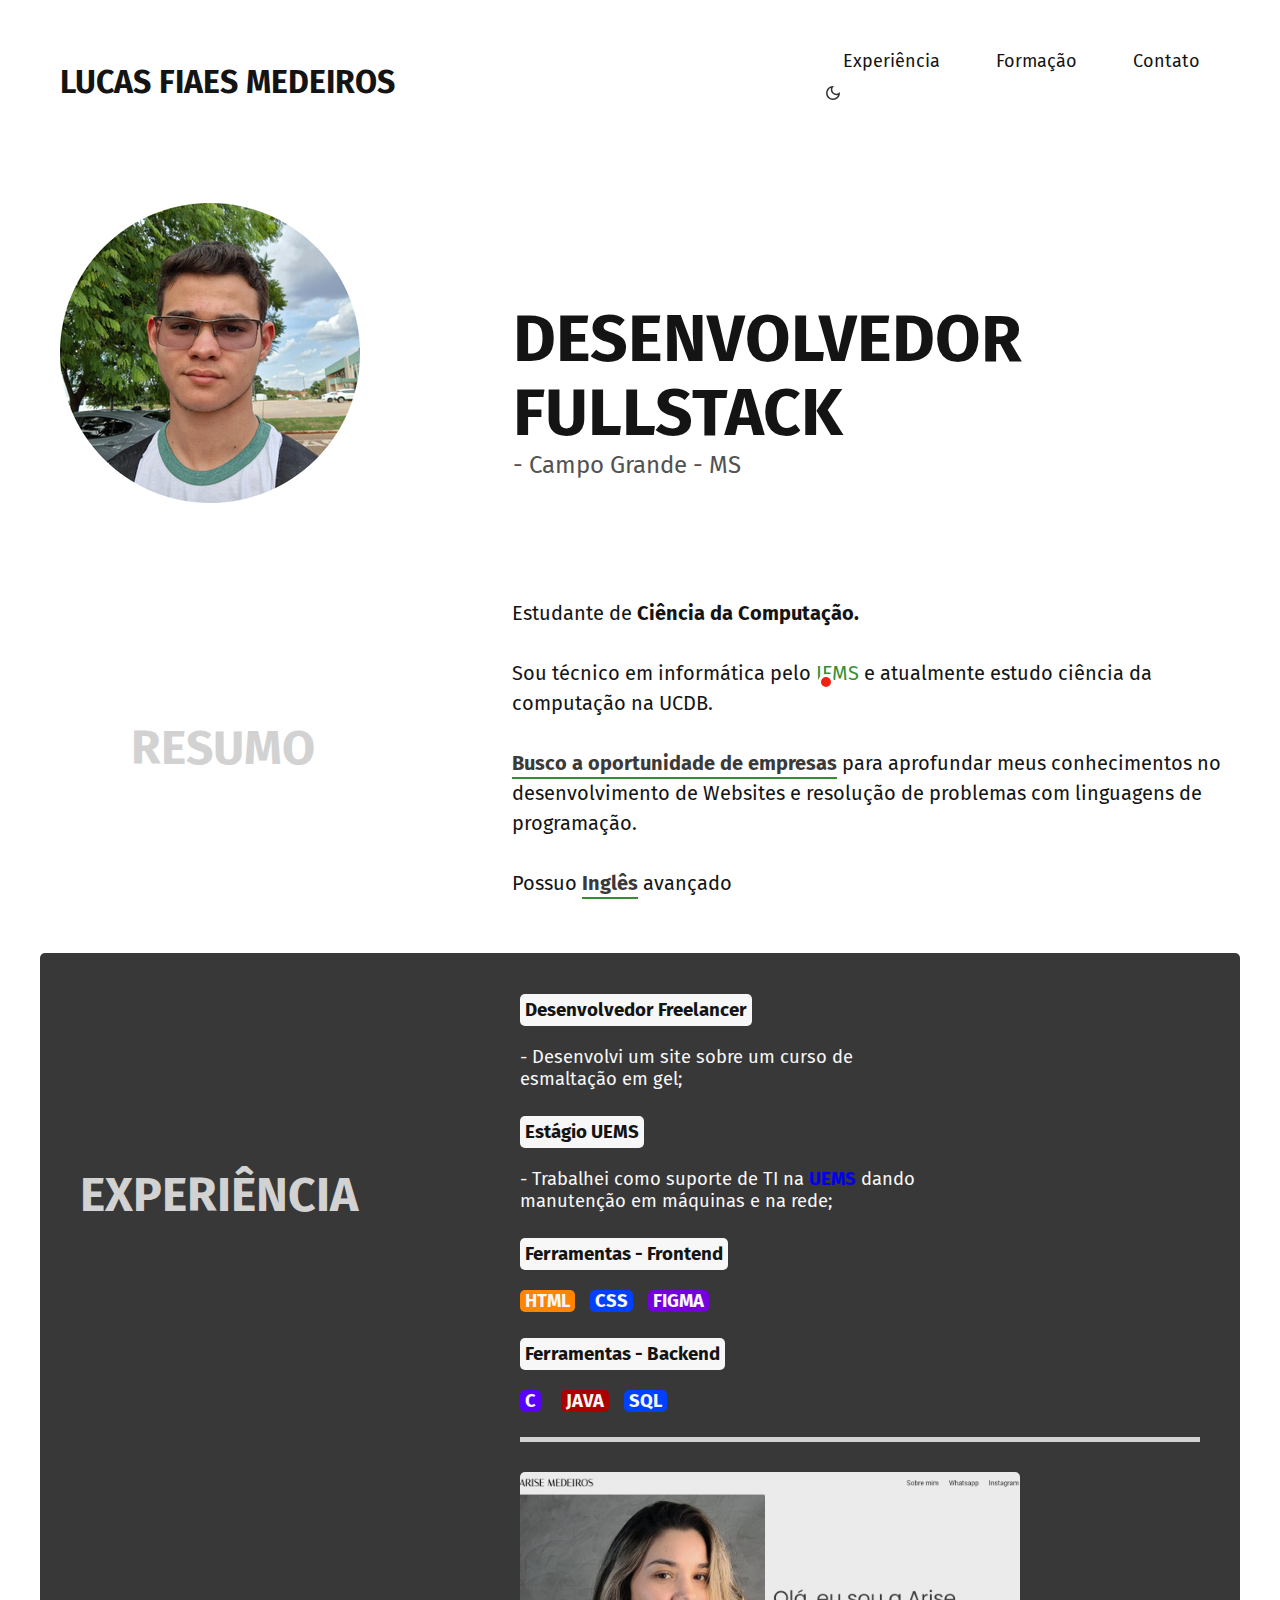
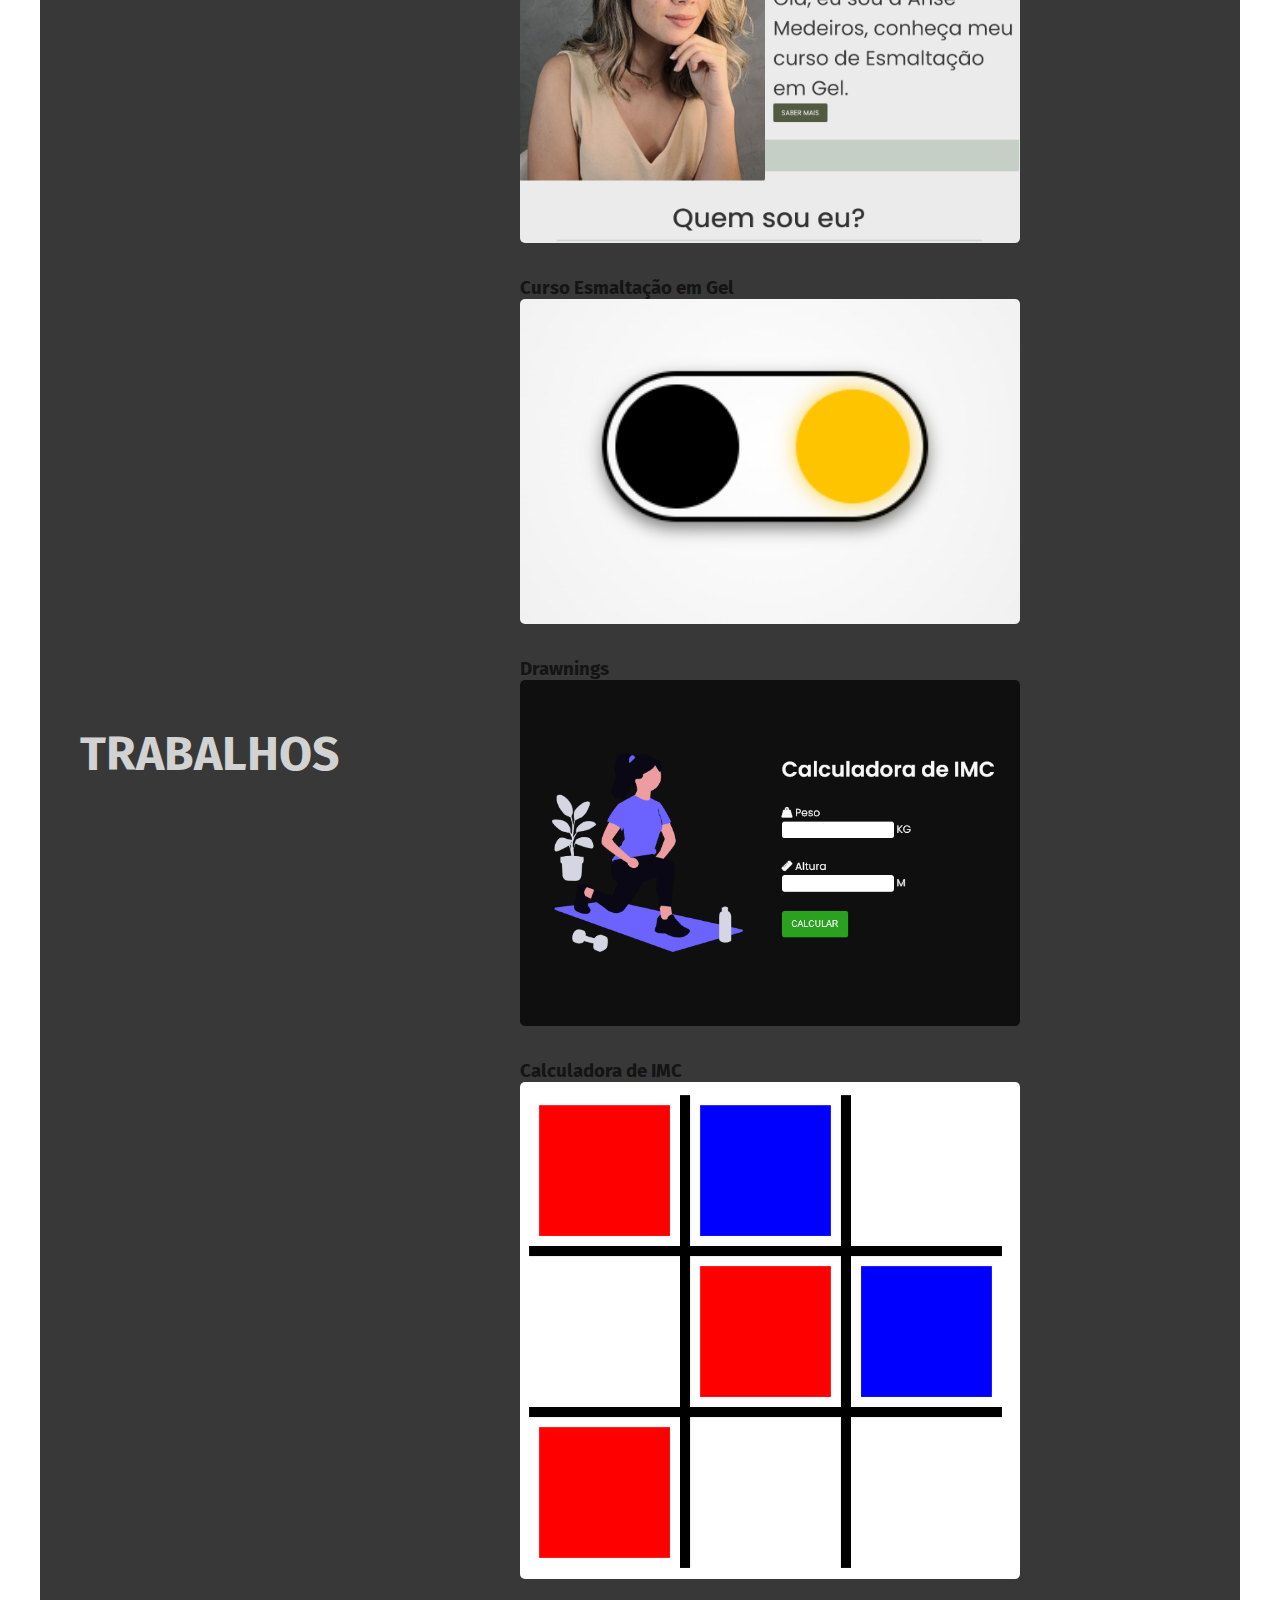
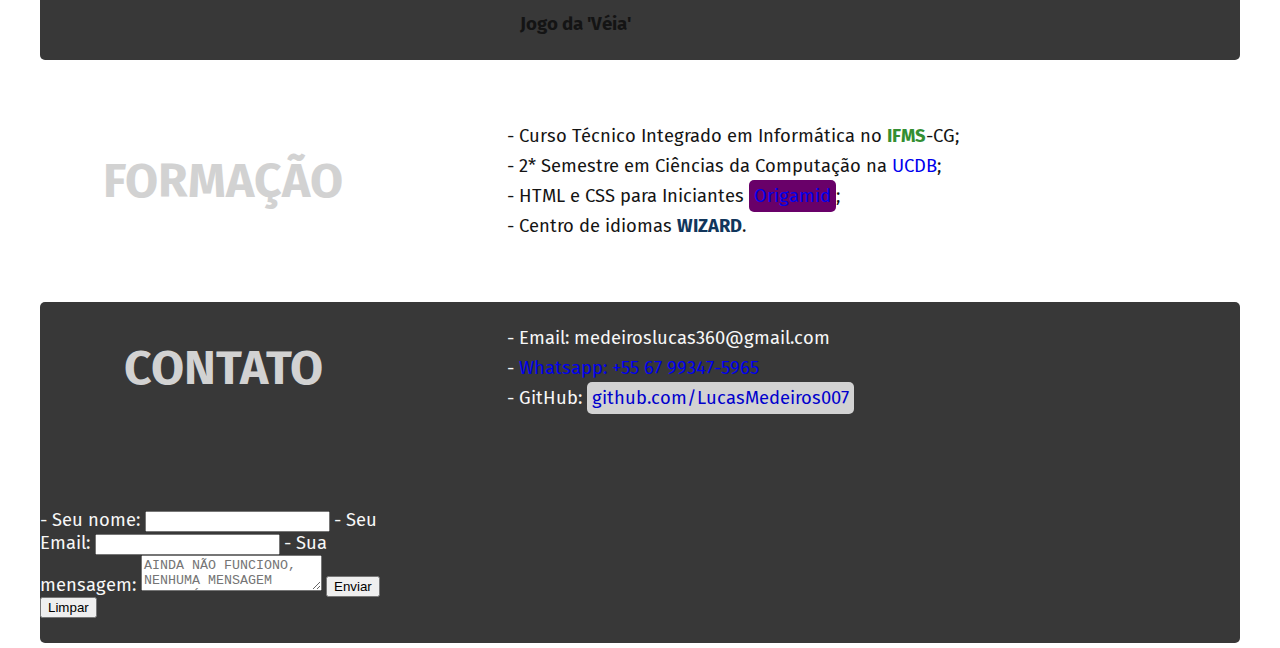
<file: index.html>
<!DOCTYPE html>
<html lang="pt-BR">

<head>
    <meta charset="UTF-8">
    <meta name="viewport" content="width=device-width, initial-scale=1.0">
    <title>Meu Portifólio</title>
    <link rel="stylesheet" href="./css/style.css">
    <link rel="icon" href="./img/icone-introducao.png">

    <link rel="preconnect" href="https://fonts.googleapis.com">
    <link rel="preconnect" href="https://fonts.gstatic.com" crossorigin>
    <link href="https://fonts.googleapis.com/css2?family=Fira+Sans:wght@400;700&display=swap" rel="stylesheet">
</head>

<body>
    <header class="header" id="header">
        <h1>LUCAS FIAES MEDEIROS</h1>

        <div class="navegadores">
            <nav>
                <ul class="header-menu js-menu">
                    <li><a href="#experiencia">Experiência</a></li>
                    <li><a href="#formacao">Formação</a></li>
                    <li><a href="#contato">Contato</a></li>
                </ul>
            </nav>

            <div class="trilho" id="trilho">
                <div class="indicador"></div>
                <img id="lua" src="./img/dark_mode_18dp_2E2E2E_FILL0_wght400_GRAD0_opsz20.svg" alt="">
                <img id="sol" src="./img/light_mode_18dp_FFFFFF_FILL0_wght400_GRAD0_opsz20.svg" alt="">
            </div>
        </div>

    </header>

    <main class="introducao-bkg" id="introducao">
        <div class="introducao">
            <img src="./img/perf.png" alt="Imagem do desenvolvedor">

            <div>
                <h1 class="h1"><br>DESENVOLVEDOR<br>FULLSTACK<br></h1>
                <p>- Campo Grande - MS</p>
            </div>
        </div>
    </main>

    <section class="resumo" aria-label="resumo" id="resumo">
        <h2 class="subtituloResumo">RESUMO</h2>
        <div>
            <p class="resumo-texto">Estudante de <strong class="desenvFull">Ciência da Computação.</strong><br><br>Sou
                técnico em
                informática pelo <span class="ifms">IFMS</span> e atualmente estudo ciência da computação na UCDB.
                <br><br> <strong class="busco">Busco a oportunidade de empresas</strong>
                para aprofundar meus conhecimentos no desenvolvimento de Websites e resolução de problemas com
                linguagens de programação.
                <br><br>Possuo <strong class="ingles">Inglês</strong> avançado
            </p>
        </div>
    </section>

    <section class="exp-bkg" id="experiencia">
        <div class="experiencia">
            <h2 class="subtitulo">EXPERIÊNCIA</h2>

            <div class="divCentro">
                <h3 class="h3Escuro">Desenvolvedor Freelancer</h3>
                <ul class="liGrid">
                    <li class="liEscuro">Desenvolvi um site sobre um curso de esmaltação em gel;</li>
                </ul>


                <h3 class="h3Escuro">Estágio UEMS</h3>
                <ul class="liGrid">
                    <li class="liEscuro">Trabalhei como suporte de TI na <strong><a class="uems" href="https://www.uems.br/" target="_blank">UEMS</a></strong> dando manutenção em
                        máquinas e na rede</strong>;</li>
                </ul>
                <br class="none">

                <br class="none">

                <h3 class="h3Escuro">Ferramentas - Frontend</h3>
                <ul class="liGrid-colunas">
                    <li class="liEscuro-ferramenta"><strong><a class="html" href="/">HTML</a></strong></li>

                    <li class="liEscuro-ferramenta"><strong><a class="css" href="/">CSS</a></strong></li>

                    <li class="liEscuro-ferramenta"><strong><a class="canva" href="https://www.figma.com/pt-br/">FIGMA</a></strong></li>
                </ul>

                <h3 class="h3Escuro">Ferramentas - Backend</h3>
                <ul class="liGrid-colunas">
                    <li class="liEscuro-ferramenta"><strong><a class="c" href="/">C</a></strong></li>

                    <li class="liEscuro-ferramenta"><strong><a class="java" href="/">JAVA</a></strong></li>

                    <li class="liEscuro-ferramenta"><strong><a class="sql" href="/">SQL</a></strong></li>
                </ul>
            </div>

            <h2 class="subtitulo2">TRABALHOS</h2>

            <div class="trabalhos">
                <div class="trabalhos-icones">
                    <a class="link" href="https://esmaltacaoemgelarisefiaesmedeiros.vercel.app/" target="_blank"></a>
                    <img src="./img/esmaltGel.png" alt="">
                    <h3>Curso Esmaltação em Gel</h3>
                </div>

                <div class="trabalhos-icones">
                    <a class="link" href="https://icons-and-drawnings.vercel.app/ModoEscuroClaro/index.html" target="_blank"></a>
                    <img src="./img/Screenshot 2025-06-22 145139.png" alt="">
                    <h3>Drawnings</h3>
                </div>

                <div class="trabalhos-icones">
                    <a class="link" href="https://calculadora-imc-eight-delta.vercel.app/" target="_blank"></a>
                    <img src="./img/calcImc.png" alt="">
                    <h3>Calculadora de IMC</h3>
                </div>

                <div class="trabalhos-icones">
                    <a class="link" href="https://jogo-da-veia-seven.vercel.app/" target="_blank"></a>
                    <img src="./img/jogoDaVeia.png" alt="">
                    <h3>Jogo da 'Véia'</h3>
                </div>


            </div>
        </div>

    </section>

    <section id="formacao" class="form-bkg">
        <div class="formacao">
            <h2 class="subtitulo">FORMAÇÃO</h2>

            <ul class="liGrid">
                <li class="liClaro">Curso Técnico Integrado em Informática no <span class="ifmsSemBola"><a class="ifmsSemBola" href="https://www.ifms.edu.br/" target="_blank">IFMS</a></span>-CG;
                </li>

                <li class="liClaro">2* Semestre em Ciências da Computação na <span><a class="ucdb" href="https://site.ucdb.br/" target="_blank">UCDB</a></span>;</li>

                <li class="liClaro">HTML e CSS
                    para Iniciantes <span class="origamid"><a href="https://www.origamid.com/" target="_blank">
                            Origamid</a></span>;</li>

                <li class="liClaro">Centro de idiomas <span class="wizard"><a class="wizard" href="https://promocoes.wizard.com.br/ganhe-curso-de-ingles-para-negocios/?utm_source=google&utm_medium=cpc&utm_campaign=m_wiz_br_buy_cs_search_wizalways-on_alwayson-as-is-inst_open_na_na_na_br_search-branding-as-is_na_na_na_na_lp-wizon-cursoinglesonline&utm_term=wizard&utm_campaign=%5BWizard+As+Is%5D+Google+%7C+Search+%7C+Help+me+Buy+%7C+Institucional+%7C+CPL&utm_source=adwords&utm_medium=ppc&hsa_acc=3014080109&hsa_cam=11129410292&hsa_grp=104410524370&hsa_ad=704563206238&hsa_src=g&hsa_tgt=kwd-13498616&hsa_kw=wizard&hsa_mt=e&hsa_net=adwords&hsa_ver=3&gad_source=1&gclid=Cj0KCQjwv7O0BhDwARIsAC0sjWNCUWayzSOltAGvCxu8riLDoPLN2C-OD1gRwcDN6CQYlm3x8BOS0k4aAv-IEALw_wcB" target="_blank">WIZARD</a></span>.</li>
        </div>
    </section>

    <section class="contato-bkg" id="contato">
        <div class="contato">
            <h2 class="subtitulo">CONTATO</h2>

            <div class="contato-informacoes">
                <ul class="liGrid">
                    <li class="liEscuro">Email: medeiroslucas360@gmail.com</strong></li>

                    <li class="liEscuro"><a class="whatsapp" href="http://Wa.me/5567993475965" target="_blank">Whatsapp:
                            +55 67 99347-5965</a></strong></li>

                    <li class="liEscuro">GitHub: <a class="github" href="http://github.com/LucasMedeiros007" target="_blank">github.com/LucasMedeiros007</a></li>

                </ul>
            </div>

            <!--  -->
            <form class="formulario" action="https://formsubmit.co/medeiroslucas360@gmail.com" method="POST">

                <label class="liEscuro" for="">Seu nome: </label>
                <input type="text" name="nome">


                <label class="liEscuro" for="">Seu Email: </label>
                <input type="email" name="email" id="">


                <label class="liEscuro" for="">Sua mensagem: </label>
                <textarea placeholder="AINDA NÃO FUNCIONO, NENHUMA MENSAGEM CHEGARÁ A MIM" name="mensagem" id="" class="formulario-mensagem"></textarea>


                <input class="formulario-botao enviar" type="submit" value="Enviar">
                <input class="formulario-botao limpar" type="reset" value="Limpar">

            </form>
        </div>

    </section>

    <script src="js/temaLightDark.js"></script>
    <script src="js/rolagem.js"></script>
    <script src="js/scrollSuave.js"></script>
    <script src="js/slide.js"></script>
</body>

</html>
</file>
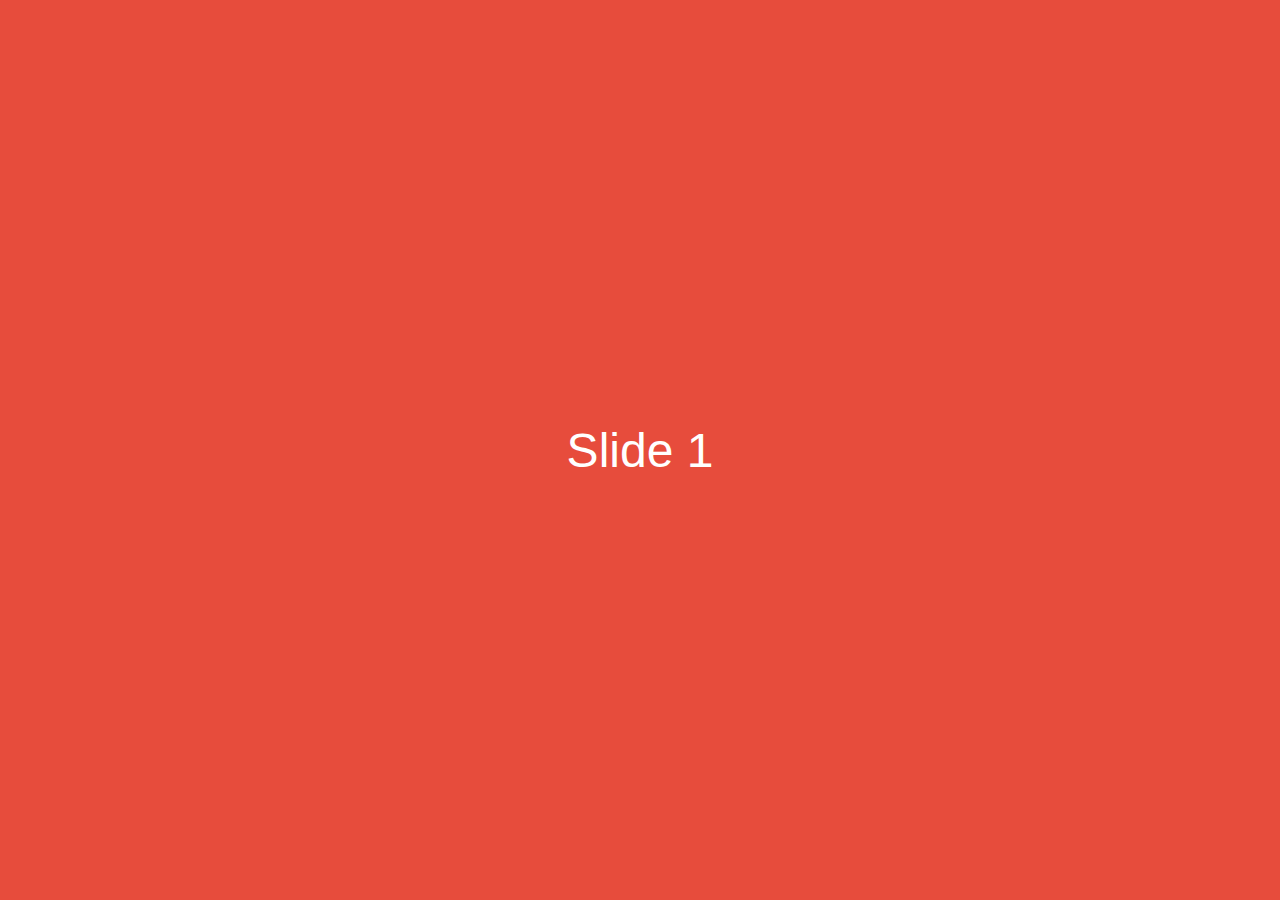
<file: teste.html>
<!DOCTYPE html>
<html lang="pt-br">

<head>
  <meta charset="UTF-8">
  <title>Slide Arrastável</title>
  <style>
    * {
      box-sizing: border-box;
    }

    body {
      margin: 0;
      overflow: hidden;
      font-family: sans-serif;
    }

    .carousel {
      width: 100vw;
      height: 100vh;
      overflow: hidden;
      position: relative;
    }

    .carousel-track {
      display: flex;
      transition: transform 0.3s ease;
      height: 100%;
    }

    .slide {
      min-width: 100vw;
      height: 100%;
      flex-shrink: 0;
      display: flex;
      align-items: center;
      justify-content: center;
      font-size: 3em;
      color: white;
    }

    .slide:nth-child(1) {
      background: #e74c3c;
    }

    .slide:nth-child(2) {
      background: #2980b9;
    }

    .slide:nth-child(3) {
      background: #27ae60;
    }
  </style>
</head>

<body>

  <div class="carousel">
    <div class="carousel-track" id="track">
      <div class="slide">Slide 1</div>
      <div class="slide">Slide 2</div>
      <div class="slide">Slide 3</div>
    </div>
  </div>

  <script>
    const track = document.getElementById('track');
    let startX = 0;
    let currentTranslate = 0;
    let prevTranslate = 0;
    let currentIndex = 0;
    let isDragging = false;

    function getPositionX(event) {
      return event.type.includes('mouse') ? event.pageX : event.touches[0].clientX;
    }

    function setPosition(translateX) {
      track.style.transform = `translateX(${translateX}px)`;
    }

    function touchStart(index) {
      return function (event) {
        isDragging = true;
        startX = getPositionX(event);
        track.classList.remove('transition');
      }
    }

    function touchMove(event) {
      if (!isDragging) return;
      const currentX = getPositionX(event);
      const deltaX = currentX - startX;
      currentTranslate = prevTranslate + deltaX;
      setPosition(currentTranslate);
    }

    function touchEnd() {
      if (!isDragging) return;
      isDragging = false;

      const movedBy = currentTranslate - prevTranslate;

      // Lógica para decidir se muda de slide
      if (movedBy < -100 && currentIndex < 2) currentIndex += 1;
      if (movedBy > 100 && currentIndex > 0) currentIndex -= 1;

      setSlidePositionByIndex();
    }

    function setSlidePositionByIndex() {
      currentTranslate = currentIndex * -window.innerWidth;
      prevTranslate = currentTranslate;
      track.style.transition = 'transform 0.3s ease';
      setPosition(currentTranslate);
    }

    // Event listeners
    track.addEventListener('mousedown', touchStart());
    track.addEventListener('touchstart', touchStart(), { passive: true });

    track.addEventListener('mousemove', touchMove);
    track.addEventListener('touchmove', touchMove, { passive: true });

    track.addEventListener('mouseup', touchEnd);
    track.addEventListener('mouseleave', touchEnd);
    track.addEventListener('touchend', touchEnd);
  </script>

</body>

</html>
</file>
<file: css/style.css>
@import './global.css';
@import './header.css';
@import './introducao.css';
@import './resumo.css';
@import './experiencia.css';
@import './formacao.css';
@import './contato.css';
</file>
